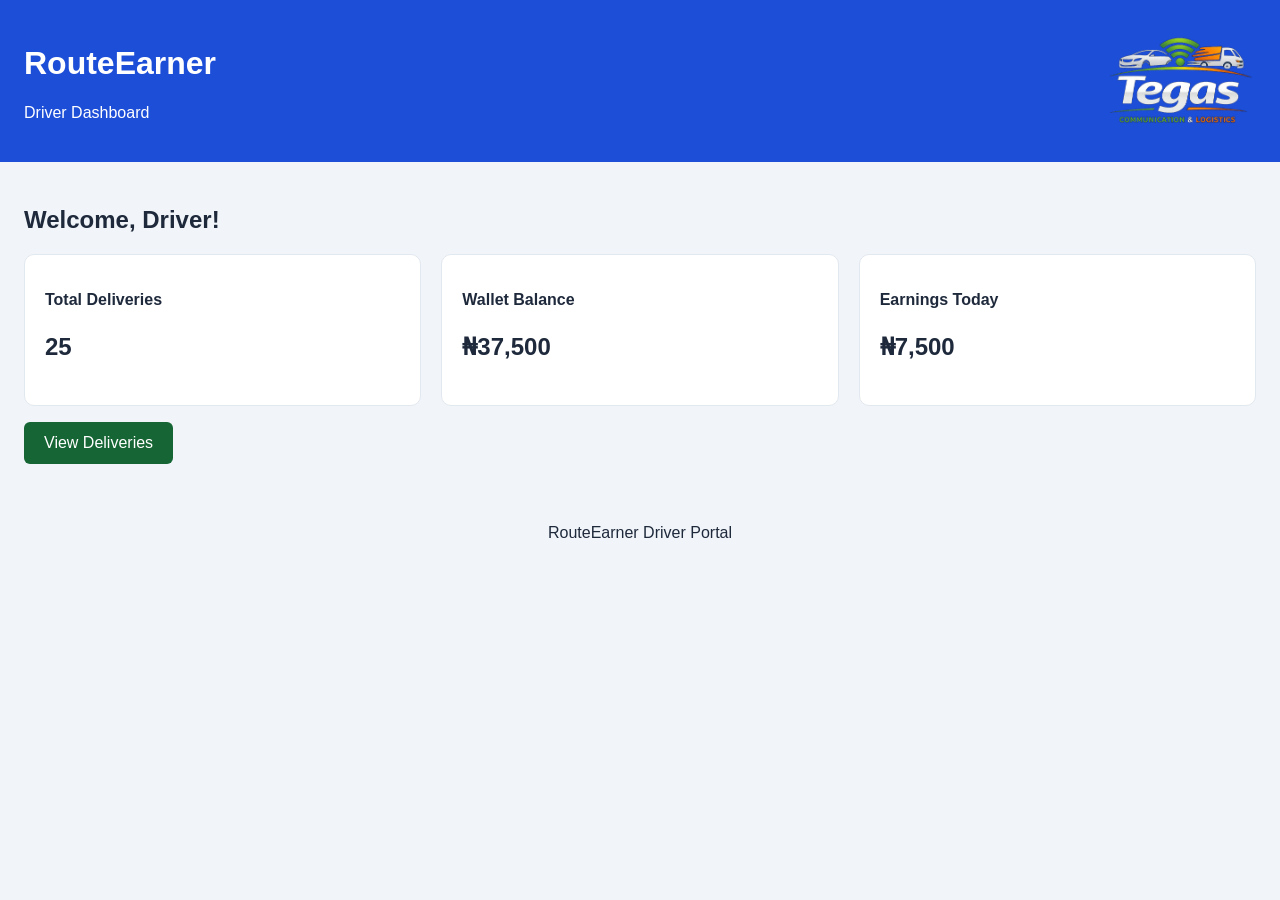
<file: RouteEarner/index.html>
<!DOCTYPE html>
<html lang="en">
<head>
    <meta charset="UTF-8">
    <meta name="viewport" content="width=device-width, initial-scale=1.0">

    <title>RouteEarner Dashboard</title>

    <link rel="stylesheet" href="style.css">
</head>

<body>
    <header class="site-header">
    <div class="header-text">
        <h1>RouteEarner</h1>
        <p>Driver Dashboard</p>
    </div>

    <img
        src="images/routeearner-logo-transparent.png"
        alt="TEGAS Communication and Logistics logo"
        class="header-logo"
    >
</header>

    <main>
        <h2>Welcome, Driver!</h2>

        <div class="dashboard-cards">

            <section class="card">
                <h3>Total Deliveries</h3>
                <p>25</p>
            </section>

            <section class="card">
                <h3>Wallet Balance</h3>
                <p>₦37,500</p>
            </section>

            <section class="card">
                <h3>Earnings Today</h3>
                <p>₦7,500</p>
            </section>

        </div>

        <a href="deliveries.html" class="button-link">
    View Deliveries
</a>
    </main>

        <footer>
        <p>RouteEarner Driver Portal</p>
    </footer>

    <script src="script.js"></script>
</body>
</html>
</file>
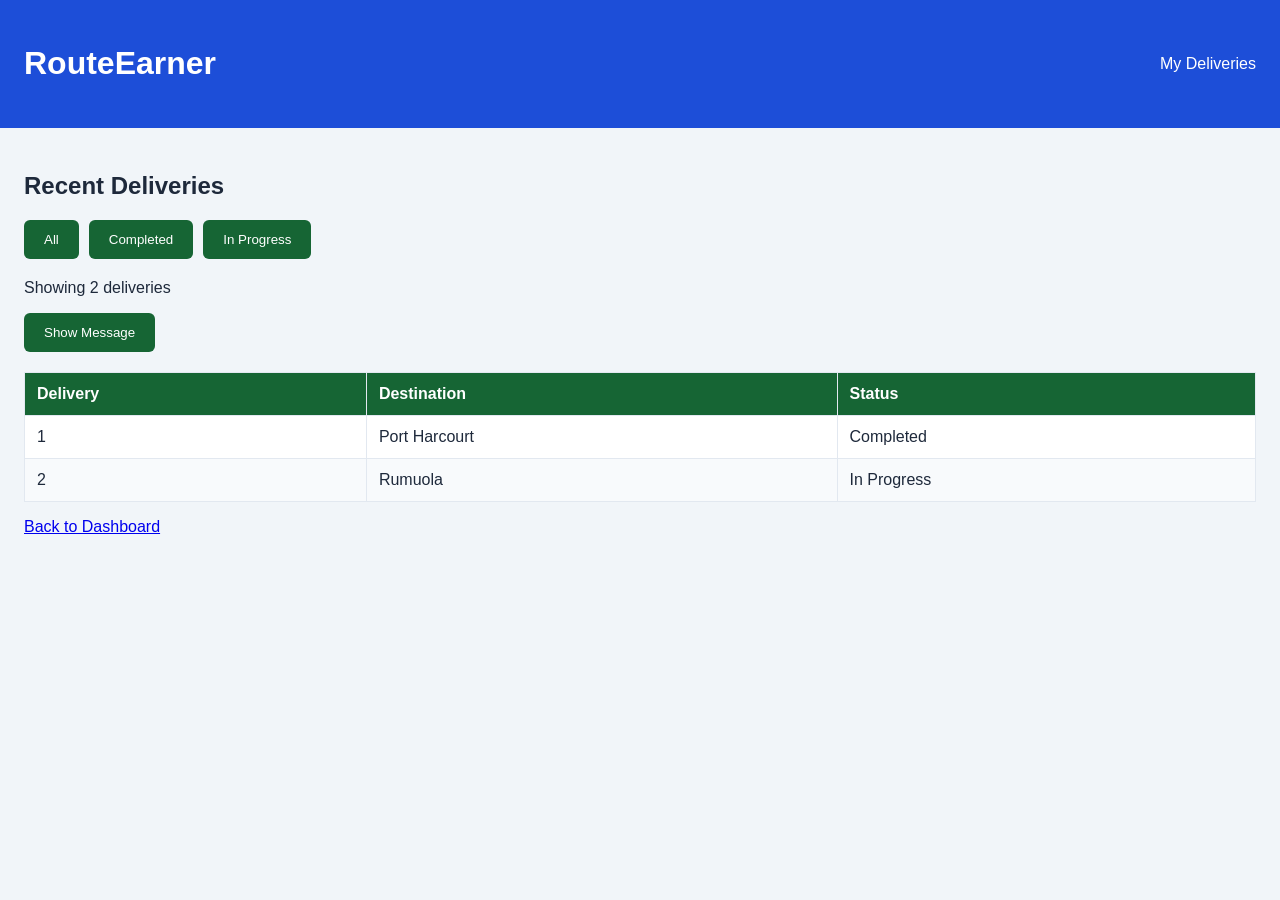
<file: RouteEarner/deliveries.html>
<!DOCTYPE html>
<html lang="en">
<head>
    <meta charset="UTF-8">
    <meta name="viewport" content="width=device-width, initial-scale=1.0">

    <title>RouteEarner - Deliveries</title>

    <link rel="stylesheet" href="style.css">
</head>

<body>
    <header class="site-header">
        <h1>RouteEarner</h1>
        <p>My Deliveries</p>
    </header>

    <main>
        <h2>Recent Deliveries</h2>
        <div class="filter-buttons">
    <button type="button" data-filter="all">All</button>

    <button type="button" data-filter="completed">Completed</button>

    <button type="button" data-filter="in-progress">In Progress</button>
</div>
<p id="delivery-count">Showing 2 deliveries</p>
        <button id="show-message-btn" type="button">
    Show Message
</button>

<p id="message" hidden></p>

<div class="table-container">
    <table class="deliveries-table">

        <thead>
            <tr>
                <th scope="col">Delivery</th>
                <th scope="col">Destination</th>
                <th scope="col">Status</th>
            </tr>
        </thead>

        <tbody>
            <tr class="delivery-row" data-status="completed">
                <td>1</td>
                <td>Port Harcourt</td>
                <td>Completed</td>
            </tr>

            <tr class="delivery-row" data-status="in-progress">
                <td>2</td>
                <td>Rumuola</td>
                <td>In Progress</td>
            </tr>
        </tbody>

    </table>
</div>

        <p>
            <a href="index.html">Back to Dashboard</a>
        </p>
    </main>

<script src="script.js"></script>
</body>
</html>
</file>
<file: RouteEarner/style.css>
body {
    font-family: Arial, sans-serif;
    background-color: #f1f5f9;
    color: #1e293b;
    margin: 0;
}

.site-header {
    background-color: #1d4ed8;
    color: white;
    padding: 24px;

    display: flex;
    justify-content: space-between;
    align-items: center;
    gap: 20px;
}

.header-logo {
    width: 150px;
    height: 100px;
    object-fit: contain;
}

main {
    padding: 24px;
}

.dashboard-cards {
    display: flex;
    gap: 20px;
}

.card {
    background-color: white;
    padding: 20px;
    margin-bottom: 16px;
    border: 1px solid #e2e8f0;
    border-radius: 10px;
    flex: 1;
}

.card h3 {
    font-size: 16px;
}

.card p {
    font-size: 24px;
    font-weight: bold;
}

button {
    background-color: #166534;
    color: white;
    padding: 12px 20px;
    border: none;
    border-radius: 6px;
    cursor: pointer;
}

.button-link {
    display: inline-block;
    background-color: #166534;
    color: white;
    padding: 12px 20px;
    border-radius: 6px;
    text-decoration: none;
}

footer {
    padding: 20px;
    text-align: center;
}

@media (max-width: 600px) {
    .dashboard-cards {
        flex-direction: column;
    }
}

.deliveries-table {
    width: 100%;
    border-collapse: collapse;
    background-color: white;
    margin-top: 20px;
}

.deliveries-table th,
.deliveries-table td {
    border: 1px solid #e2e8f0;
    padding: 12px;
    text-align: left;
}

.deliveries-table th {
    background-color: #166534;
    color: white;
}

.deliveries-table tbody tr:nth-child(even) {
    background-color: #f8fafc;
}

.table-container {
    width: 100%;
    overflow-x: auto;
}
.filter-buttons {
    display: flex;
    gap: 10px;
    flex-wrap: wrap;
    margin-bottom: 20px;
}

.filter-buttons button {
    background-color: #166534;
}

.filter-buttons button:hover {
    background-color: #14532d;
}
</file>
